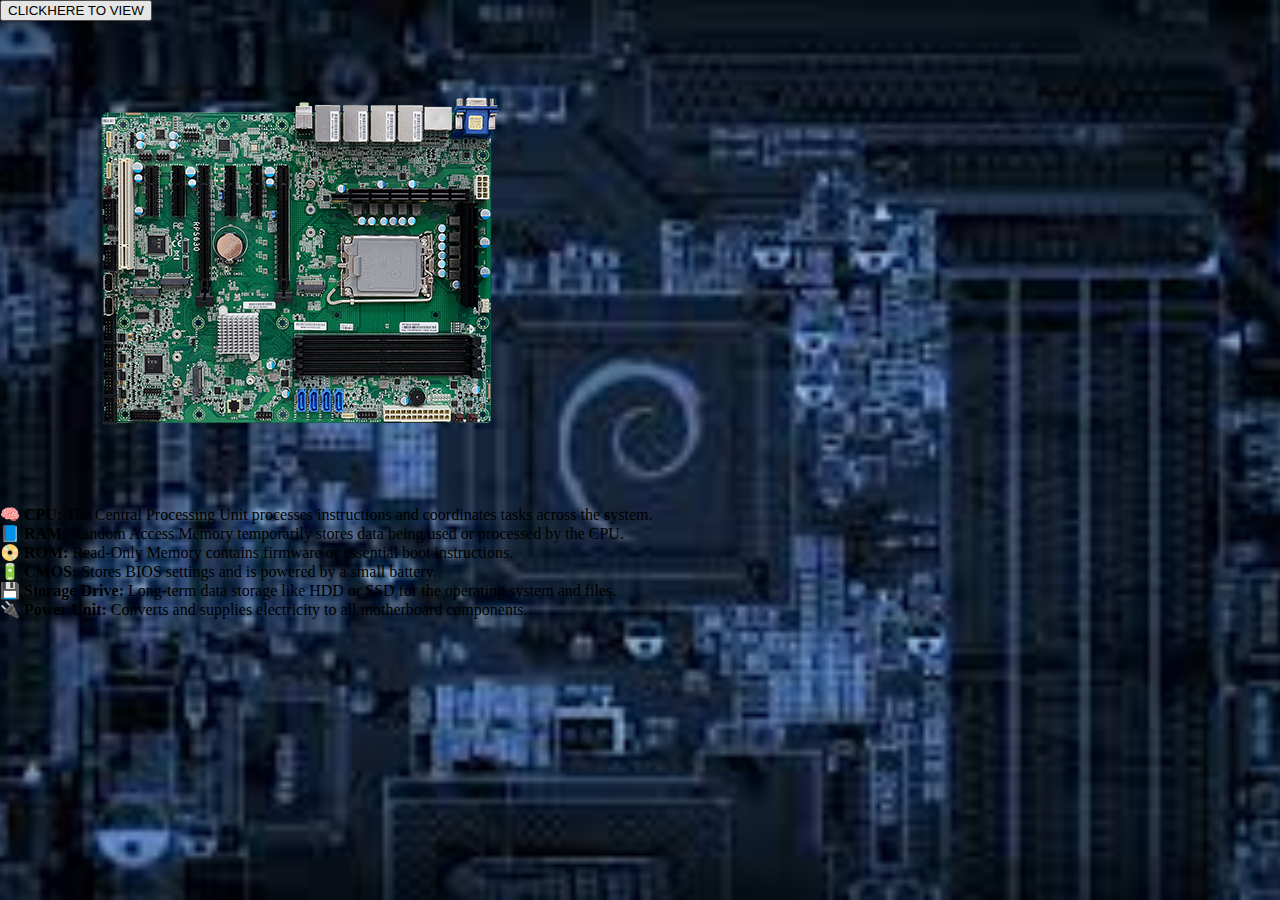
<file: index.html>
<!DOCTYPE html>
<html>
    <head>
        <link rel="stylesheet" href="style.css">
    </head>
    <body>
        <div id="background">
        <div id="top-button">
        <a href="bios.html"><button>CLICKHERE TO VIEW</button></a>
        </div>  


       
           <style>
       #components{
        display: flex  ;
    flex-direction: row;
       }
      
       </style>
       
        
    </body>
    <div class="container">
    <img src="images/RPS630-R680E(F240717)_w600.png" alt="Motherboard" />
       <!-- Click zones (adjust dimensions as needed) -->
    <div class="component" style="top: 42%; left: 60%; width: 10%; height: 10%;" onclick="toggleInfo('cpu')"></div>
    <div class="component" style="top: 68%; left: 55%; width: 20%; height: 10%;" onclick="toggleInfo('ram')"></div>
    <div class="component" style="top: 12%; left: 12%; width: 12%; height: 10%;" onclick="toggleInfo('rom')"></div>
    <div class="component" style="top: 45%; left: 35%; width: 5%; height: 5%;" onclick="toggleInfo('cmos')"></div>
    <div class="component" style="top: 78%; left: 30%; width: 10%; height: 10%;" onclick="toggleInfo('storage')"></div>
    <div class="component" style="top: 88%; left: 42%; width: 10%; height: 10%;" onclick="toggleInfo('power')"></div>

    <!-- Info popups -->
    <div id="cpu" class="info" style="top: 42%; left: 62%;">🧠 <strong>CPU:</strong> The Central Processing Unit processes instructions and coordinates tasks across the system.</div>
    <div id="ram" class="info" style="top: 68%; left: 77%;">📘 <strong>RAM:</strong> Random Access Memory temporarily stores data being used or processed by the CPU.</div>
    <div id="rom" class="info" style="top: 12%; left: 26%;">📀 <strong>ROM:</strong> Read-Only Memory contains firmware or essential boot instructions.</div>
    <div id="cmos" class="info" style="top: 22%; left: 37%;">🔋 <strong>CMOS:</strong> Stores BIOS settings and is powered by a small battery.</div>
    <div id="storage" class="info" style="top: 78%; left: 42%;">💾 <strong>Storage Drive:</strong> Long-term data storage like HDD or SSD for the operating system and files.</div>
    <div id="power" class="info" style="top: 88%; left: 54%;">🔌 <strong>Power Unit:</strong> Converts and supplies electricity to all motherboard components.</div>
  </div>

  <script>
    function toggleInfo(id) {
      const infoBox = document.getElementById(id);
      infoBox.style.display = (infoBox.style.display === 'block') ? 'none' : 'block';
    }
  </script>
    </html>
</file>
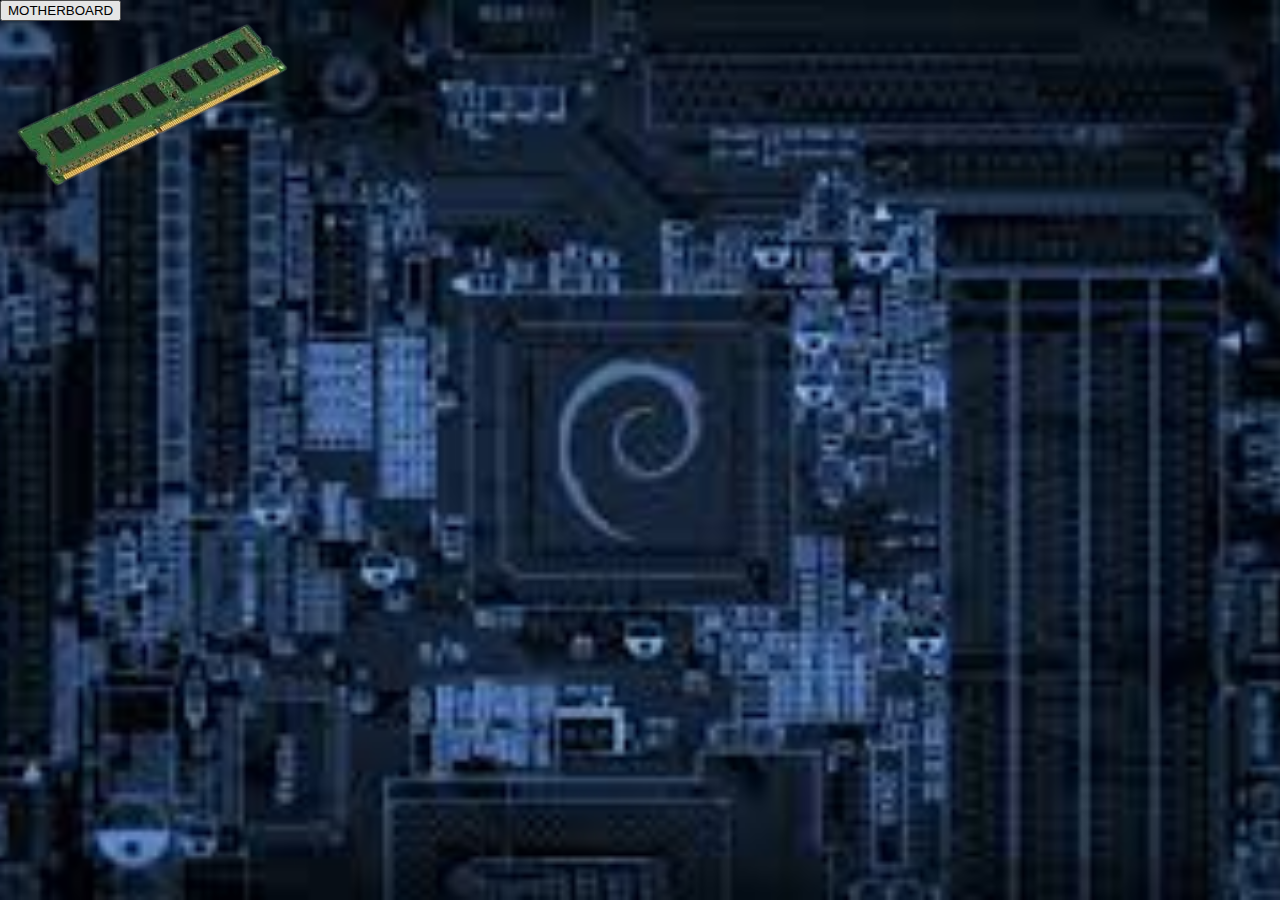
<file: bios.html>
<!DOCTYPE html>
<html>
    <head>
        <link rel="stylesheet" href="style.css">
    </head>
    <body>
        <a href="index.html"><button>MOTHERBOARD</button></a>
        <div id="rom">
            <img src="images/rom-removebg-preview.png">
        </div>
        
    </body>
</html>
</file>
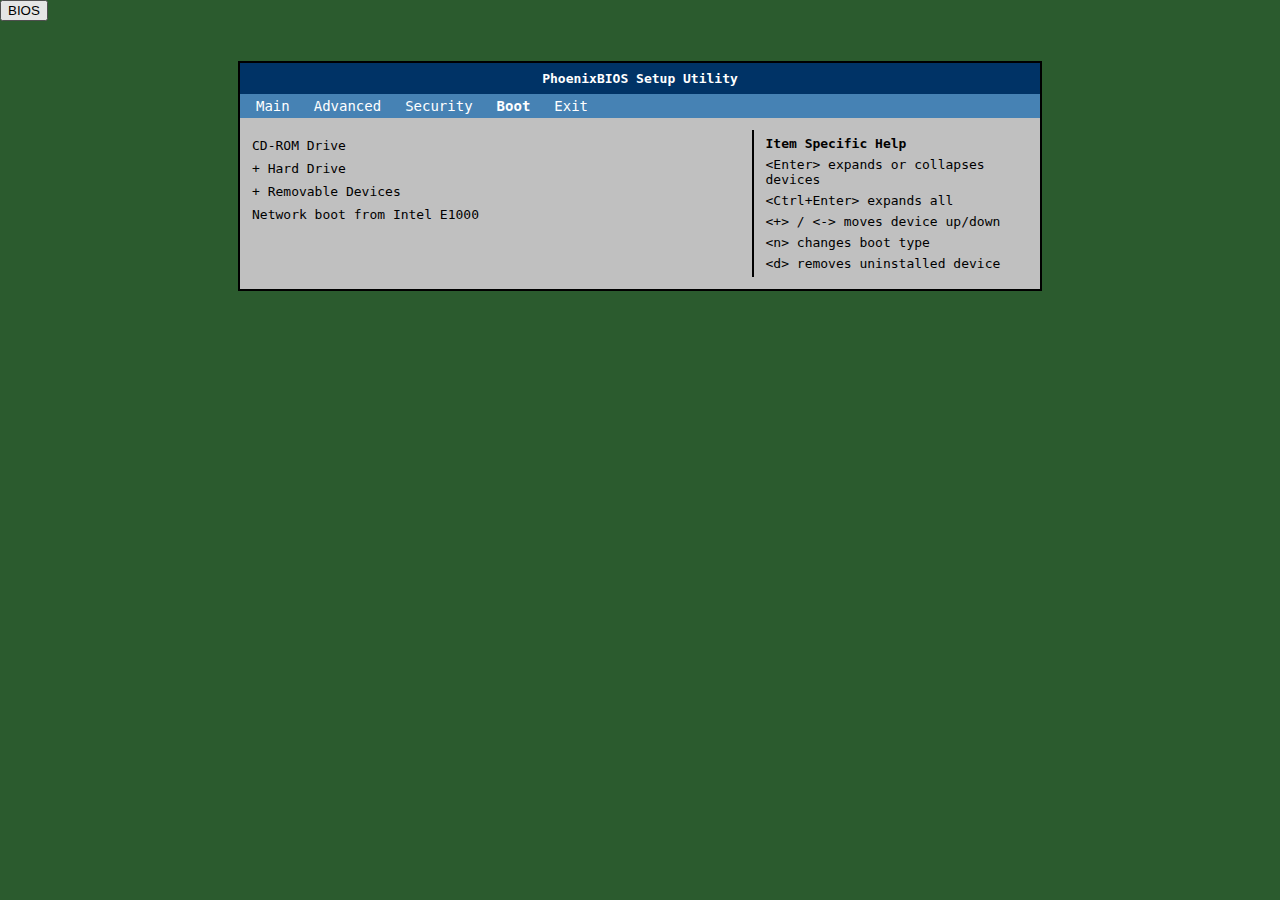
<file: Build a board/bios.html>
<!DOCTYPE html>
<html>
    <head>
        <link rel="stylesheet" href="style.css">
    </head>
    <body>
        <a href="index.html"><button>BIOS</button></a>
        
        
    </body>

  <div class="container">
    <div class="header">PhoenixBIOS Setup Utility</div>
    <div class="nav-tabs">
      <div>Main</div>
      <div>Advanced</div>
      <div>Security</div>
      <div><strong>Boot</strong></div>
      <div>Exit</div>
    </div>
    <div class="content">
      <div class="left">
        <p>CD-ROM Drive</p>
        <p>+ Hard Drive</p>
        <p>+ Removable Devices</p>
        <p>Network boot from Intel E1000</p>
      </div>
      <div class="right">
        <p><strong>Item Specific Help</strong></p>
        <p>&lt;Enter&gt; expands or collapses devices</p>
        <p>&lt;Ctrl+Enter&gt; expands all</p>
        <p>&lt;+&gt; / &lt;-&gt; moves device up/down</p>
        <p>&lt;n&gt; changes boot type</p>
        <p>&lt;d&gt; removes uninstalled device</p>
      </div>
    </div>
</html>
</file>
<file: style.css>
body {
  background-image: url("images/images.jfif");
  background-repeat: no-repeat;
  background-size: cover;
  background-position: center;
  height: 100vh;
  margin: 0;
}
h1{
    color: red;
    text-align: center;
}
</file>
<file: Build a board/style.css>
#background{
  background-image: url("images/images.jfif");
  background-repeat: no-repeat;
  background-size: cover;
  background-position: center;
  height: 100vh;
  margin: 0;
}
h1{
    color: red;
    text-align: center;
}
    body {
      margin: 0;
      font-family: monospace;
      background-color: #2b5b2e;
      color: #000;
    }

    .container {
      width: 800px;
      margin: 40px auto;
      border: 2px solid #000;
      background-color: #c0c0c0;
    }

    .header {
      background-color: #003366;
      color: white;
      padding: 8px;
      font-weight: bold;
      text-align: center;
    }

    .nav-tabs {
      display: flex;
      background-color: #4682b4;
      color: white;
      padding: 4px;
      font-size: 14px;
    }

    .nav-tabs div {
      margin: 0 12px;
      cursor: pointer;
    }

    .content {
      display: flex;
      padding: 12px;
    }

    .left {
      width: 65%;
      padding-right: 12px;
      border-right: 2px solid #000;
    }

    .left p {
      margin: 8px 0;
    }

    .right {
      width: 35%;
      padding-left: 12px;
    }

    .right p {
      margin: 6px 0;
    }

    .footer {
      background-color: #003366;
      color: white;
      font-size: 12px;
      text-align: center;
      padding: 6px;
      border-top: 2px solid #000;
    }
</file>
